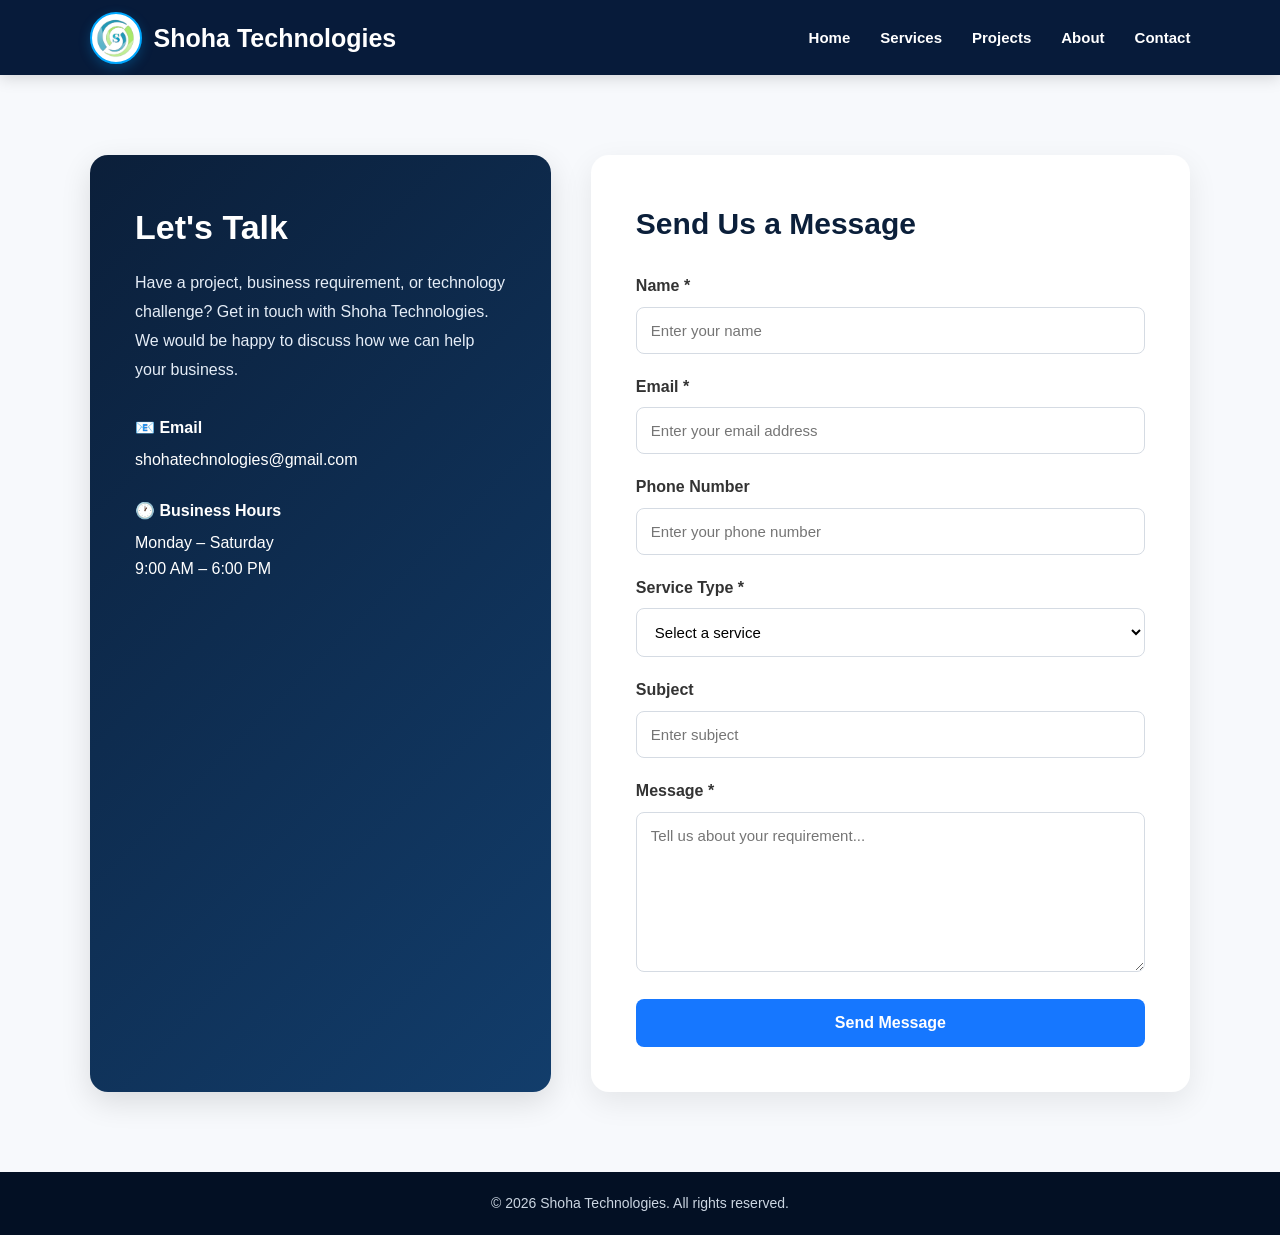
<file: contact.html>
<!DOCTYPE html>
<html lang="en">

<head>

    <meta charset="UTF-8">

    <meta name="viewport" content="width=device-width, initial-scale=1.0">

    <title>Contact Us | Shoha Technologies</title>

    <meta
        name="description"
        content="Contact Shoha Technologies for Yardi services, software development, digital marketing, technical support, graphic designing, and cloud migration services."
    >

    <meta
        name="keywords"
        content="Shoha Technologies, contact us, Yardi services, software development, digital marketing, technical support, graphic designing, cloud migration"
    >

    <meta name="author" content="Shoha Technologies">

    <link
        rel="canonical"
        href="https://www.shohatechnologies.in/contact.html"
    >

    <link rel="stylesheet" href="style.css">


    <style>

        /* ================================
           CONTACT PAGE
        ================================= */

        .contact-section {
            padding: 80px 20px;
            background: #f7f9fc;
        }


        .contact-container {
            max-width: 1100px;
            margin: auto;

            display: grid;

            grid-template-columns: 1fr 1.3fr;

            gap: 40px;
        }


        /* ================================
           CONTACT INFORMATION
        ================================= */

        .contact-info {

            background: linear-gradient(
                135deg,
                #0b1f3a,
                #123d6b
            );

            color: white;

            padding: 45px;

            border-radius: 18px;

            box-shadow:
                0 10px 30px
                rgba(0, 0, 0, 0.12);
        }


        .contact-info h2 {

            font-size: 34px;

            margin-bottom: 15px;
        }


        .contact-info > p {

            color: #e5edf7;

            line-height: 1.8;

            margin-bottom: 30px;
        }


        .contact-details {

            margin-top: 25px;
        }


        .contact-detail {

            margin-bottom: 25px;
        }


        .contact-detail strong {

            display: block;

            margin-bottom: 7px;
        }


        .contact-detail a {

            color: white;

            text-decoration: none;
        }


        .contact-detail a:hover {

            text-decoration: underline;
        }


        /* ================================
           FORM
        ================================= */

        .contact-form {

            background: white;

            padding: 45px;

            border-radius: 18px;

            box-shadow:
                0 10px 30px
                rgba(0, 0, 0, 0.08);
        }


        .contact-form h2 {

            color: #0b1f3a;

            margin-bottom: 25px;

            font-size: 30px;
        }


        .form-group {

            margin-bottom: 20px;
        }


        .form-group label {

            display: block;

            margin-bottom: 8px;

            font-weight: 600;

            color: #333;
        }


        .form-group input,
        .form-group select,
        .form-group textarea {

            width: 100%;

            padding: 14px;

            border: 1px solid #d5dbe3;

            border-radius: 8px;

            font-size: 15px;

            box-sizing: border-box;

            font-family: inherit;

            background: #fff;
        }


        .form-group input:focus,
        .form-group select:focus,
        .form-group textarea:focus {

            outline: none;

            border-color: #1677ff;

            box-shadow:
                0 0 0 3px
                rgba(22, 119, 255, 0.10);
        }


        .form-group textarea {

            min-height: 160px;

            resize: vertical;
        }


        /* ================================
           BUTTON
        ================================= */

        .submit-button {

            width: 100%;

            padding: 15px;

            border: none;

            border-radius: 8px;

            background: #1677ff;

            color: white;

            font-size: 16px;

            font-weight: 600;

            cursor: pointer;

            transition: 0.3s;
        }


        .submit-button:hover {

            background: #0d5dcc;

            transform: translateY(-1px);
        }


        /* ================================
           MOBILE
        ================================= */

        @media (max-width: 768px) {

            .contact-container {

                grid-template-columns: 1fr;
            }


            .contact-info,
            .contact-form {

                padding: 28px;
            }


            .contact-info h2,
            .contact-form h2 {

                font-size: 27px;
            }

        }

    </style>

</head>


<body>


<!-- ======================================
     HEADER
======================================= -->

<header class="navbar">

  <!-- LEFT SIDE: LOGO + COMPANY NAME -->
  <a href="index.html" class="brand">

    <img
      src="logo.jpeg"
      alt="Shoha Technologies Logo"
      class="company-logo"
    >

    <h1 class="logo">Shoha Technologies</h1>

  </a>


  <!-- RIGHT SIDE: NAVIGATION -->
  <nav>
    <a href="index.html">Home</a>
    <a href="index.html#services">Services</a>
    <a href="index.html#projects">Projects</a>
    <a href="index.html#about">About</a>
    <a href="contact.html">Contact</a>
  </nav>

</header>



<!-- ======================================
     CONTACT SECTION
======================================= -->

<section class="contact-section">


    <div class="contact-container">


        <!-- ==============================
             CONTACT INFORMATION
        =============================== -->

        <div class="contact-info">


            <h2>
                Let's Talk
            </h2>


            <p>

                Have a project, business requirement,
                or technology challenge?

                Get in touch with Shoha Technologies.
                We would be happy to discuss how we
                can help your business.

            </p>


            <div class="contact-details">


                <!-- PHONE -->

              <!--   <div class="contact-detail">

                    <strong>
                        📞 Phone
                    </strong>

                    <a href="tel:+918275750896">

                        +91 82757 50896

                    </a>

                </div>
 -->

                <!-- WHATSAPP -->

               <!--  <div class="contact-detail">

                    <strong>
                        💬 WhatsApp
                    </strong>

                    <a
                        href="https://wa.me/918275750896"
                        target="_blank"
                        rel="noopener"
                    >

                        Chat with us on WhatsApp

                    </a>

                </div> -->


                <!-- EMAIL -->

                <div class="contact-detail">

                    <strong>
                        📧 Email
                    </strong>

                    <a href="mailto:sayyadswaleha786@gmail.com">

                        shohatechnologies@gmail.com

                    </a>

                </div>


                <!-- BUSINESS HOURS -->

                <div class="contact-detail">

                    <strong>
                        🕐 Business Hours
                    </strong>

                    Monday – Saturday

                    <br>

                    9:00 AM – 6:00 PM

                </div>


            </div>

        </div>



        <!-- ==============================
             CONTACT FORM
        =============================== -->

        <div class="contact-form">


            <h2>
                Send Us a Message
            </h2>


            <form
                action="https://api.web3forms.com/submit"
                method="POST"
            >


                <!-- WEB3FORMS ACCESS KEY -->

                <input
                    type="hidden"
                    name="access_key"
                    value="ae71d53d-a04e-4615-9db7-834062b37bff"
                >


                <!-- EMAIL SUBJECT -->

                <input
                    type="hidden"
                    name="subject"
                    value="New Contact Enquiry - Shoha Technologies"
                >


                <!-- FROM NAME -->

                <input
                    type="hidden"
                    name="from_name"
                    value="Shoha Technologies Website"
                >


                <!-- NAME -->

                <div class="form-group">

                    <label for="name">
                        Name *
                    </label>


                    <input
                        type="text"
                        id="name"
                        name="name"
                        maxlength="100"
                        required
                        placeholder="Enter your name"
                    >

                </div>



                <!-- EMAIL -->

                <div class="form-group">

                    <label for="email">
                        Email *
                    </label>


                    <input
                        type="email"
                        id="email"
                        name="email"
                        maxlength="150"
                        required
                        placeholder="Enter your email address"
                    >

                </div>



                <!-- PHONE -->

                <div class="form-group">

                    <label for="phone">
                        Phone Number
                    </label>


                    <input
                        type="tel"
                        id="phone"
                        name="phone"
                        maxlength="30"
                        placeholder="Enter your phone number"
                    >

                </div>



                <!-- SERVICE TYPE -->

                <div class="form-group">

                    <label for="service_type">
                        Service Type *
                    </label>


                    <select
                        id="service_type"
                        name="Service Type"
                        required
                    >

                        <option value="">
                            Select a service
                        </option>


                        <option value="Yardi Services">
                            Yardi Services
                        </option>


                        <option value="Software Development">
                            Software Development
                        </option>


                        <option value="Digital Marketing">
                            Digital Marketing
                        </option>


                        <option value="Technical Support">
                            Technical Support
                        </option>


                        <option value="Graphic Designing">
                            Graphic Designing
                        </option>


                        <option value="Cloud Migration">
                            Cloud Migration
                        </option>


                        <option value="Other">
                            Other
                        </option>

                    </select>

                </div>



                <!-- SUBJECT -->

                <div class="form-group">

                    <label for="subject_text">
                        Subject
                    </label>


                    <input
                        type="text"
                        id="subject_text"
                        name="Enquiry Subject"
                        maxlength="200"
                        placeholder="Enter subject"
                    >

                </div>



                <!-- MESSAGE -->

                <div class="form-group">

                    <label for="message">
                        Message *
                    </label>


                    <textarea
                        id="message"
                        name="message"
                        required
                        placeholder="Tell us about your requirement..."
                    ></textarea>

                </div>



                <!-- HONEYPOT SPAM PROTECTION -->

                <input
                    type="checkbox"
                    name="botcheck"
                    style="display:none"
                >


                <!-- THANK YOU PAGE -->

                <input
                    type="hidden"
                    name="redirect"
                    value="https://www.shohatechnologies.in/thank-you.html"
                >


                <!-- SUBMIT -->

                <button
                    type="submit"
                    class="submit-button"
                >

                    Send Message

                </button>


            </form>


        </div>


    </div>


</section>



<!-- ======================================
     FOOTER
======================================= -->

<footer>

    <p>
        © 2026 Shoha Technologies. All rights reserved.
    </p>

<!-- 
    <a
        href="tel:+918275750896"
        class="call-button"
    >

        <img
            src="https://cdn-icons-png.flaticon.com/512/597/597177.png"
            alt="Call Us"
        >

    </a>


    <a
        href="https://wa.me/918275750896"
        class="whatsapp-chat"
        target="_blank"
        rel="noopener"
    >

        <img
            src="https://upload.wikimedia.org/wikipedia/commons/6/6b/WhatsApp.svg"
            alt="Chat on WhatsApp"
        >

    </a> -->

</footer>


</body>

</html>
</file>
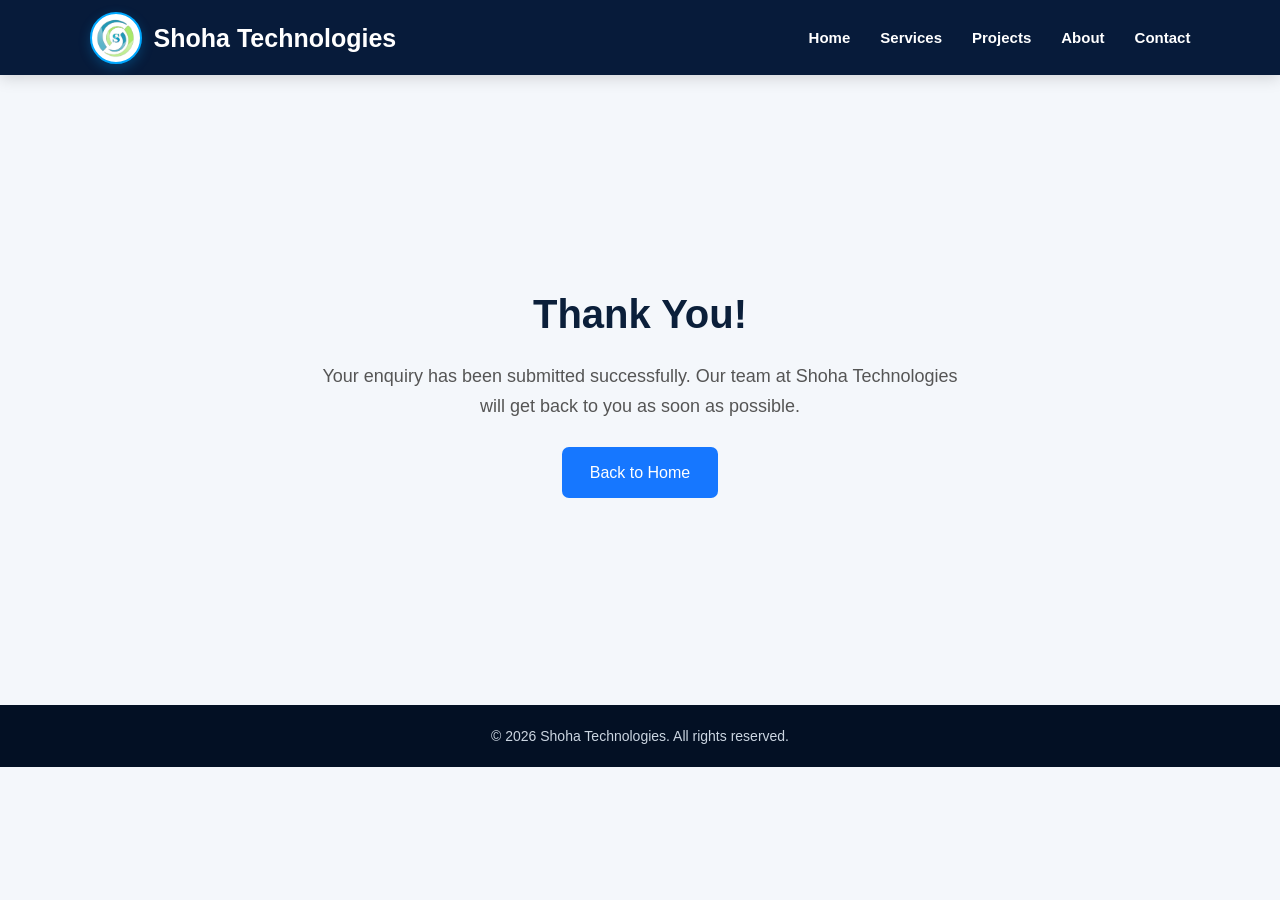
<file: thank-you.html>
<!DOCTYPE html>
<html lang="en">

<head>
    <meta charset="UTF-8">
    <meta name="viewport" content="width=device-width, initial-scale=1.0">

    <title>Thank You | Shoha Technologies</title>

    <link rel="stylesheet" href="style.css">

    <style>

        .thank-you {
            min-height: 70vh;
            display: flex;
            justify-content: center;
            align-items: center;
            text-align: center;
            padding: 30px;
        }

        .thank-you-box {
            max-width: 650px;
        }

        .thank-you-box h2 {
            color: #0b1f3a;
            font-size: 40px;
            margin-bottom: 15px;
        }

        .thank-you-box p {
            color: #555;
            font-size: 18px;
            line-height: 1.7;
        }

        .home-button {
            display: inline-block;
            margin-top: 25px;
            padding: 13px 28px;
            background: #1677ff;
            color: white;
            text-decoration: none;
            border-radius: 7px;
        }

    </style>

</head>

<body>

<header class="navbar">

  <!-- LEFT SIDE: LOGO + COMPANY NAME -->
  <a href="index.html" class="brand">

    <img
      src="logo.jpeg"
      alt="Shoha Technologies Logo"
      class="company-logo"
    >

    <h1 class="logo">Shoha Technologies</h1>

  </a>


  <!-- RIGHT SIDE: NAVIGATION -->
  <nav>
    <a href="index.html">Home</a>
    <a href="index.html#services">Services</a>
    <a href="index.html#projects">Projects</a>
    <a href="index.html#about">About</a>
    <a href="contact.html">Contact</a>
  </nav>

</header>


<section class="thank-you">

    <div class="thank-you-box">

        <h2>Thank You!</h2>

        <p>
            Your enquiry has been submitted successfully.
            Our team at Shoha Technologies will get back to
            you as soon as possible.
        </p>

        <a href="index.html" class="home-button">
            Back to Home
        </a>

    </div>

</section>


<footer>

    <p>
        © 2026 Shoha Technologies. All rights reserved.
    </p>

</footer>

</body>

</html>
</file>
<file: style.css>
/* =========================================
   GLOBAL RESET
========================================= */

* {
  margin: 0;
  padding: 0;
  box-sizing: border-box;
}

html {
  scroll-behavior: smooth;
}

body {
  font-family: Arial, Helvetica, sans-serif;
  color: #222;
  background: #f4f7fb;
  line-height: 1.6;
}

img {
  max-width: 100%;
  display: block;
}


/* =========================================
   NAVBAR
   LOGO + NAME = LEFT
   MENU = RIGHT
========================================= */

.navbar {
  min-height: 75px;

  display: flex;
  align-items: center;
  justify-content: space-between;

  padding: 0 7%;

  background: #071b3a;

  position: sticky;
  top: 0;

  z-index: 1000;

  box-shadow: 0 3px 15px rgba(0, 0, 0, 0.15);
}


/* =========================================
   COMPANY BRAND
========================================= */

.brand {
  display: flex;
  align-items: center;
  gap: 12px;

  text-decoration: none;

  flex-shrink: 0;
}


/* Circular Company Logo */

.company-logo {
  width: 52px;
  height: 52px;

  object-fit: contain;

  border-radius: 50%;

  background: #ffffff;

  padding: 4px;

  border: 2px solid #00a8ff;

  box-shadow:
    0 4px 12px rgba(0, 168, 255, 0.25);

  transition: 0.3s ease;
}

.company-logo:hover {
  transform: scale(1.08);

  box-shadow:
    0 6px 18px rgba(0, 168, 255, 0.4);
}


/* Company Name */

.logo {
  color: #ffffff;

  font-size: 25px;
  font-weight: 700;

  white-space: nowrap;
}


/* =========================================
   NAVIGATION
========================================= */

.navbar nav {
  display: flex;

  align-items: center;

  justify-content: flex-end;

  gap: 30px;
}

.navbar nav a {
  color: #ffffff;

  text-decoration: none;

  font-size: 15px;

  font-weight: 600;

  transition: 0.3s ease;
}

.navbar nav a:hover {
  color: #00a8ff;
}


/* =========================================
   HERO SECTION
========================================= */

.hero {
  min-height: 100px;

  display: flex;
  flex-direction: column;

  align-items: center;
  justify-content: center;

  text-align: center;

  padding: 40px 10px;

  position: relative;

  overflow: hidden;

  background:
    linear-gradient(
      rgba(5, 25, 55, 0.90),
      rgba(5, 25, 55, 0.90)
    ),
    url("hero.jpg");

  background-size: cover;
  background-position: center;
}


/* Blue Glow */

.hero::before {
  content: "";

  position: absolute;

  width: 300px;
  height: 300px;

  background: #00a8ff;

  border-radius: 50%;

  filter: blur(130px);

  opacity: 0.15;

  top: 10%;
  left: 10%;
}

.hero::after {
  content: "";

  position: absolute;

  width: 300px;
  height: 300px;

  background: #0066ff;

  border-radius: 50%;

  filter: blur(130px);

  opacity: 0.15;

  bottom: 10%;
  right: 10%;
}


/* Hero Heading */

.hero h2 {
  position: relative;

  z-index: 1;

  color: #ffffff;

  font-size: 58px;

  line-height: 1.2;

  max-width: 900px;

  margin: 0 auto 25px;
}


/* Hero Paragraph */

.hero p {
  position: relative;

  z-index: 1;

  color: #dceaf5;

  font-size: 20px;

  max-width: 750px;

  margin: 0 auto 35px;
}


/* Hero Button */

.hero button {
  position: relative;

  z-index: 1;

  border: none;

  background: #00a8ff;

  color: #ffffff;

  padding: 15px 35px;

  border-radius: 30px;

  font-size: 16px;

  font-weight: 700;

  cursor: pointer;

  transition: 0.3s ease;
}

.hero button:hover {
  background: #0086cc;

  transform: translateY(-3px);

  box-shadow:
    0 10px 25px rgba(0, 168, 255, 0.3);
}


/* =========================================
   SERVICES SECTION
========================================= */

.services {
  padding: 50px 3%;

  background: #f4f7fb;

  min-height: 40vh;
}

.services > h3 {
  text-align: center;

  color: #071b3a;

  font-size: 42px;

  margin-bottom: 55px;

  position: relative;
}

.services > h3::after {
  content: "";

  display: block;

  width: 60px;
  height: 4px;

  background: #00a8ff;

  margin: 15px auto 0;

  border-radius: 5px;
}


/* =========================================
   SERVICE CARDS
========================================= */

.service-cards {
  max-width: 1200px;

  margin: auto;

  display: grid;

  grid-template-columns: repeat(3, 1fr);

  gap: 28px;
}

.card {
  position: relative;

  background: #ffffff;

  border-radius: 16px;

  padding: 25px;

  min-height: 450px;

  display: flex;

  flex-direction: column;

  box-shadow:
    0 5px 25px rgba(0, 0, 0, 0.06);

  border: 1px solid #edf1f5;

  transition:
    transform 0.3s ease,
    box-shadow 0.3s ease;
}

.card:hover {
  transform: translateY(-10px);

  box-shadow:
    0 18px 40px rgba(0, 0, 0, 0.12);
}


/* =========================================
   SERVICE CARD IMAGE
========================================= */

.card-image {
  width: 100%;

  height: 170px;

  object-fit: contain;

  background: #f6f9fc;

  border-radius: 12px;

  padding: 15px;

  margin-bottom: 22px;
}


/* =========================================
   SERVICE CARD CONTENT
========================================= */

.card h4 {
  color: #071b3a;

  font-size: 21px;

  margin-bottom: 12px;
}

.card p {
  color: #687585;

  font-size: 14px;

  line-height: 1.7;

  padding-bottom: 60px;
}


/* =========================================
   CARD ARROW
========================================= */

.arrow-button {
  position: absolute;

  bottom: 25px;
  right: 25px;

  width: 45px;
  height: 45px;

  display: flex;

  align-items: center;
  justify-content: center;

  background: #071b3a;

  color: #ffffff;

  text-decoration: none;

  border-radius: 50%;

  font-size: 23px;

  transition: 0.3s ease;
}

.arrow-button:hover {
  background: #00a8ff;

  transform: translateX(5px);
}


/* =========================================
   OUR PROJECTS
========================================= */

.projects {
  padding: 50px 3%;

  background: #ffffff;

  min-height: 35vh;
}

.projects > h3 {
  text-align: center;

  color: #071b3a;

  font-size: 42px;

  margin-bottom: 55px;

  position: relative;
}

.projects > h3::after {
  content: "";

  display: block;

  width: 60px;
  height: 4px;

  background: #00a8ff;

  margin: 15px auto 0;

  border-radius: 5px;
}


/* =========================================
   PROJECT CARDS
========================================= */

.project-cards {
  max-width: 1200px;

  margin: auto;

  display: grid;

  grid-template-columns: repeat(3, 1fr);

  gap: 28px;
}

.project-card {
  position: relative;

  background: #ffffff;

  border-radius: 16px;

  padding: 25px;

  min-height: 360px;

  display: flex;

  flex-direction: column;

  justify-content: center;

  box-shadow:
    0 5px 25px rgba(0, 0, 0, 0.06);

  border: 1px solid #edf1f5;

  transition:
    transform 0.3s ease,
    box-shadow 0.3s ease,
    border-color 0.3s ease;
}

.project-card:hover {
  transform: translateY(-10px);

  box-shadow:
    0 18px 40px rgba(0, 0, 0, 0.12);

  border-color: #dbeafe;
}


/* =========================================
   PROJECT LINK
========================================= */

.project-link {
  width: 100%;

  display: flex;

  flex-direction: column;

  align-items: center;

  justify-content: center;

  text-align: center;

  text-decoration: none;

  color: inherit;
}


/* =========================================
   PROJECT LOGO
========================================= */

.project-logo-wrapper {
  width: 100%;

  height: 200px;

  display: flex;

  align-items: center;

  justify-content: center;

  background: #f6f9fc;

  border-radius: 12px;

  padding: 20px;

  margin-bottom: 22px;

  transition: 0.3s ease;
}

.project-card:hover .project-logo-wrapper {
  background: #eef8ff;
}

.project-logo {
  max-width: 260px;

  max-height: 160px;

  width: auto;
  height: auto;

  object-fit: contain;

  transition:
    transform 0.3s ease,
    filter 0.3s ease;
}

.project-card:hover .project-logo {
  transform: scale(1.06);
}


/* =========================================
   PROJECT TITLE
========================================= */

.project-card h4 {
  color: #071b3a;

  font-size: 21px;

  margin-bottom: 12px;

  transition: 0.3s ease;
}

.project-card:hover h4 {
  color: #00a8ff;
}


/* =========================================
   PROJECT WEBSITE LINK
========================================= */

.project-view {
  display: inline-block;

  color: #00a8ff;

  font-size: 14px;

  font-weight: 700;

  transition: 0.3s ease;
}

.project-card:hover .project-view {
  color: #071b3a;

  transform: translateX(5px);
}


/* =========================================
   ABOUT SECTION
========================================= */

.about {
  min-height: 30vh;

  display: flex;

  flex-direction: column;

  align-items: center;

  justify-content: center;

  text-align: center;

  padding: 30px 10px;

  background: #ffffff;
}

.about h3 {
  color: #071b3a;

  font-size: 42px;

  margin-bottom: 25px;
}

.about h3::after {
  content: "";

  display: block;

  width: 60px;
  height: 4px;

  background: #00a8ff;

  margin: 15px auto 0;

  border-radius: 5px;
}

.about p {
  max-width: 850px;

  color: #687585;

  font-size: 17px;

  line-height: 1.9;
}


/* =========================================
   CTA SECTION
========================================= */

.cta {
  min-height: 20vh;

  display: flex;

  flex-direction: column;

  align-items: center;

  justify-content: center;

  text-align: center;

  padding: 15px 10px;

  background:
    linear-gradient(
      135deg,
      #071b3a,
      #075985
    );

  color: #ffffff;
}

.cta h3 {
  font-size: 42px;

  margin-bottom: 30px;
}

.cta button {
  border: none;

  background: #00a8ff;

  color: #ffffff;

  padding: 15px 35px;

  border-radius: 30px;

  font-size: 16px;

  font-weight: 700;

  cursor: pointer;

  transition: 0.3s ease;
}

.cta button:hover {
  background: #ffffff;

  color: #071b3a;

  transform: translateY(-3px);
}


/* =========================================
   FOOTER
========================================= */

footer {
  min-height: 40px;

  display: flex;

  align-items: center;

  justify-content: center;

  text-align: center;

  padding: 20px;

  position: relative;

  background: #031024;

  color: #ffffff;
}

footer p {
  font-size: 14px;

  color: #cbd5e1;
}


/* =========================================
   FLOATING CALL BUTTON
========================================= */

.call-button {
  position: fixed;

  right: 25px;
  bottom: 190px;

  width: 52px;
  height: 52px;

  display: flex;

  align-items: center;
  justify-content: center;

  background: #2196f3;

  border-radius: 50%;

  z-index: 999;

  box-shadow:
    0 5px 20px rgba(0, 0, 0, 0.25);

  transition: 0.3s ease;
}

.call-button:hover {
  transform: scale(1.1);

  background: #1976d2;
}

.call-button img {
  width: 27px;
  height: 27px;
}


/* =========================================
   WHATSAPP BUTTON
========================================= */

.whatsapp-chat {
  position: fixed;

  right: 25px;
  bottom: 125px;

  width: 52px;
  height: 52px;

  display: flex;

  align-items: center;
  justify-content: center;

  background: #25d366;

  border-radius: 50%;

  z-index: 999;

  box-shadow:
    0 5px 20px rgba(0, 0, 0, 0.25);

  transition: 0.3s ease;
}

.whatsapp-chat:hover {
  transform: scale(1.1);

  background: #1ebe5d;
}

.whatsapp-chat img {
  width: 30px;
  height: 30px;
}


/* =========================================
   LINKEDIN BUTTON
========================================= */

.linkedin-float {
  position: fixed;

  right: 25px;
  bottom: 60px;

  width: 52px;
  height: 52px;

  display: flex;

  align-items: center;
  justify-content: center;

  background: #0077b5;

  border-radius: 50%;

  z-index: 999;

  box-shadow:
    0 5px 20px rgba(0, 0, 0, 0.25);

  transition: 0.3s ease;
}

.linkedin-float:hover {
  transform: scale(1.1);

  background: #005f91;
}

.linkedin-float img {
  width: 28px;
  height: 28px;
}


/* =========================================
   TABLET
========================================= */

@media (max-width: 1000px) {

  .navbar {
    padding: 0 4%;
  }

  .service-cards {
    grid-template-columns: repeat(2, 1fr);
  }

  .project-cards {
    grid-template-columns: repeat(2, 1fr);
  }

  .hero h2 {
    font-size: 48px;
  }

}


/* =========================================
   MOBILE
========================================= */

@media (max-width: 600px) {

  /* Navbar */

  .navbar {
    min-height: auto;

    padding: 15px 20px;

    flex-direction: column;

    gap: 15px;
  }

  .brand {
    width: 100%;

    justify-content: center;

    gap: 10px;
  }

  .company-logo {
    width: 44px;
    height: 44px;
  }

  .logo {
    font-size: 21px;
  }

  .navbar nav {
    width: 100%;

    gap: 12px 18px;

    flex-wrap: wrap;

    justify-content: center;
  }

  .navbar nav a {
    font-size: 14px;
  }


  /* Hero */

  .hero {
    min-height: 380px;

    padding: 60px 20px;
  }

  .hero h2 {
    font-size: 36px;
  }

  .hero p {
    font-size: 16px;
  }


  /* Services */

  .services {
    padding: 70px 20px;
  }

  .services > h3 {
    font-size: 32px;

    margin-bottom: 40px;
  }

  .service-cards {
    grid-template-columns: 1fr;

    gap: 22px;
  }

  .card {
    min-height: 430px;
  }


  /* Projects */

  .projects {
    padding: 70px 20px;
  }

  .projects > h3 {
    font-size: 32px;

    margin-bottom: 40px;
  }

  .project-cards {
    grid-template-columns: 1fr;

    gap: 22px;
  }

  .project-card {
    min-height: 340px;

    padding: 22px;
  }

  .project-logo-wrapper {
    height: 180px;

    padding: 15px;
  }

  .project-logo {
    max-width: 230px;

    max-height: 145px;
  }

  .project-card h4 {
    font-size: 19px;
  }


  /* About */

  .about {
    padding: 50px 20px;
  }

  .about h3 {
    font-size: 32px;
  }

  .about p {
    font-size: 16px;
  }


  /* CTA */

  .cta {
    min-height: 40vh;

    padding: 60px 20px;
  }

  .cta h3 {
    font-size: 30px;
  }


  /* Footer */

  footer {
    padding: 30px 20px 130px;
  }


  /* Floating Buttons */

  .call-button,
  .whatsapp-chat,
  .linkedin-float {
    right: 18px;

    width: 48px;
    height: 48px;
  }

  .call-button {
    bottom: 175px;
  }

  .whatsapp-chat {
    bottom: 115px;
  }

  .linkedin-float {
    bottom: 55px;
  }

}
</file>
